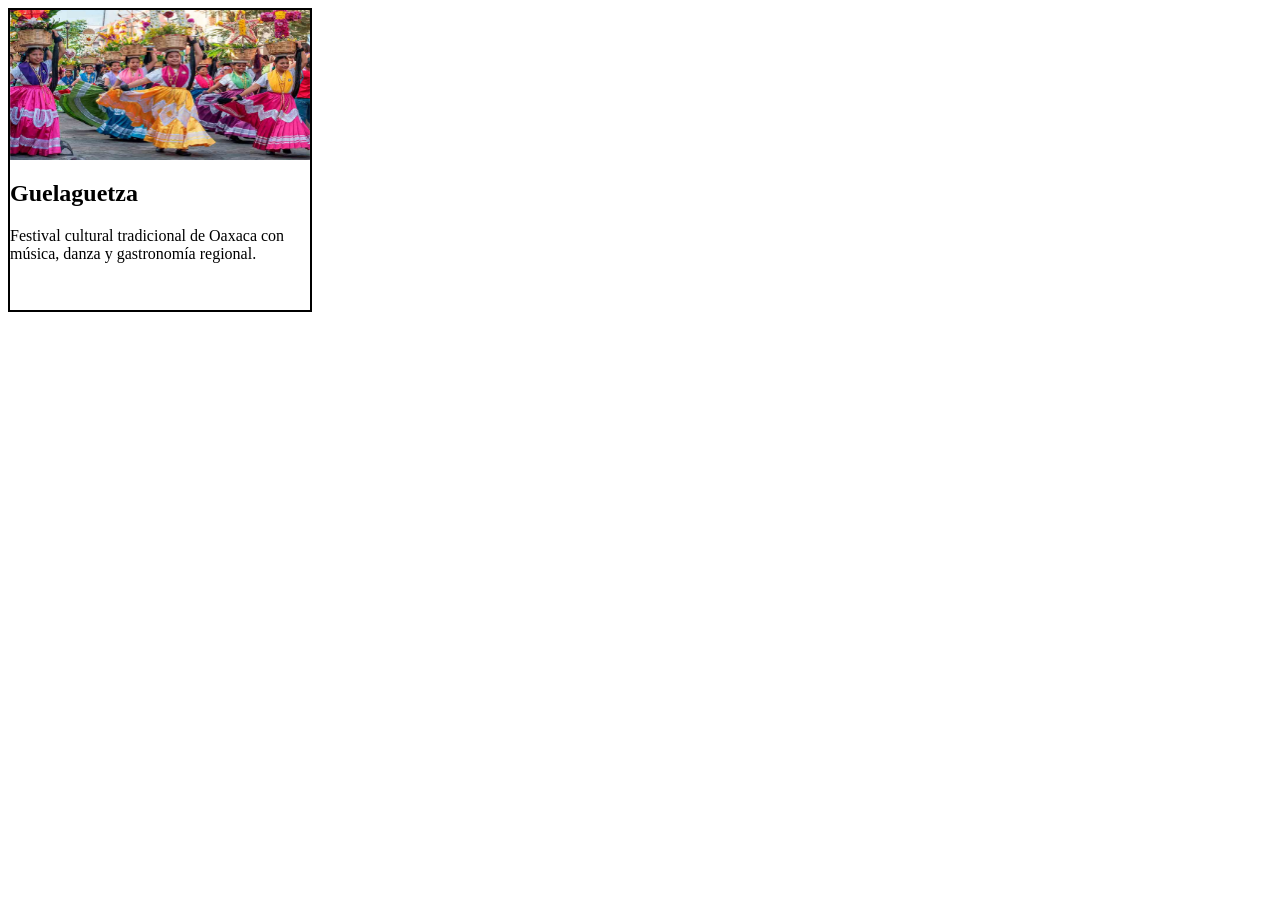
<file: 02-css/02.12 - Overflow/index.html>
<!DOCTYPE html>
<html lang="en">
    <head>
        <meta charset="UTF-8" />
        <link rel="stylesheet" href="style.css" />
    </head>
    <body>
        <header></header>
        <main>
            <article class="event-card">
                <div class="event-image">
                    <img src="guelaguetza.jpg" alt="Guelaguetza">
                </div>
                <div class="event-content">
                    <h2>Guelaguetza</h2>
                    <p> Festival cultural tradicional de Oaxaca con música, danza y gastronomía regional.</p>
                </div>
            </article>
        </main>
    </body>
</html>
</file>
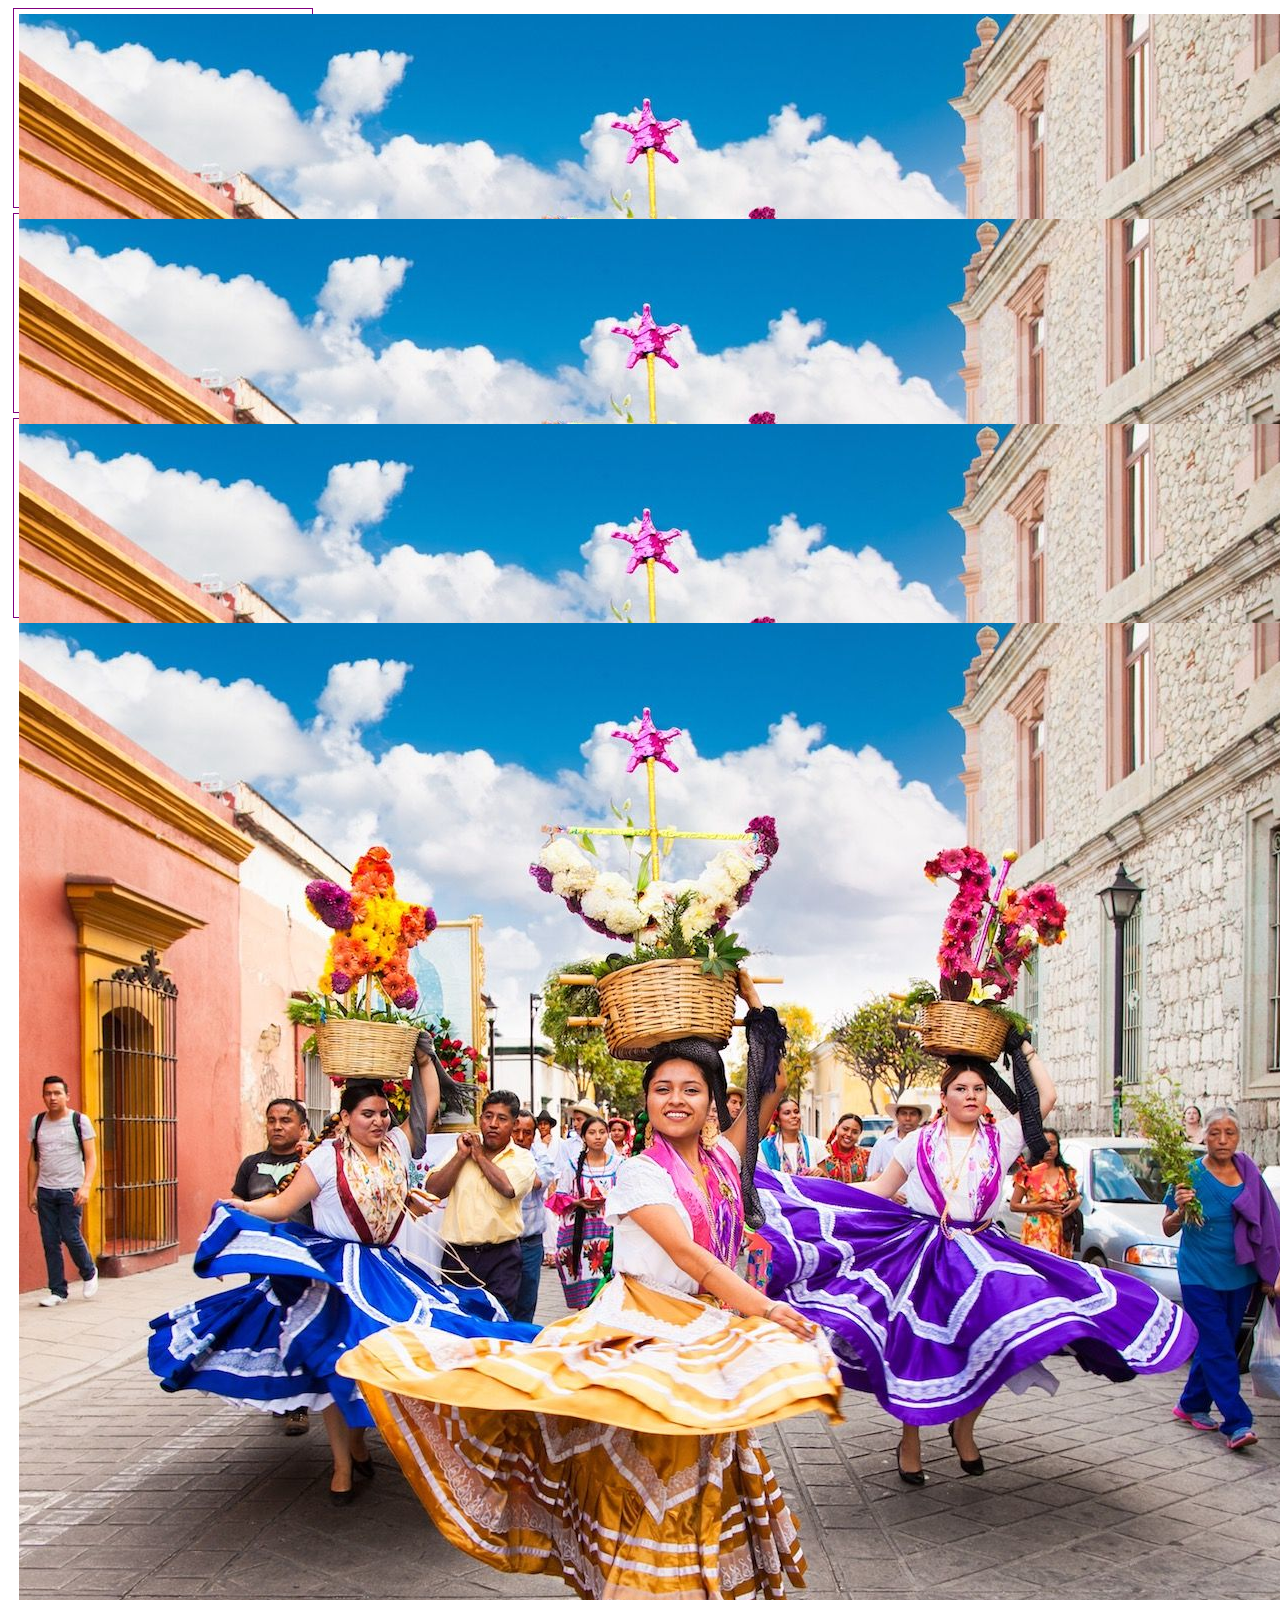
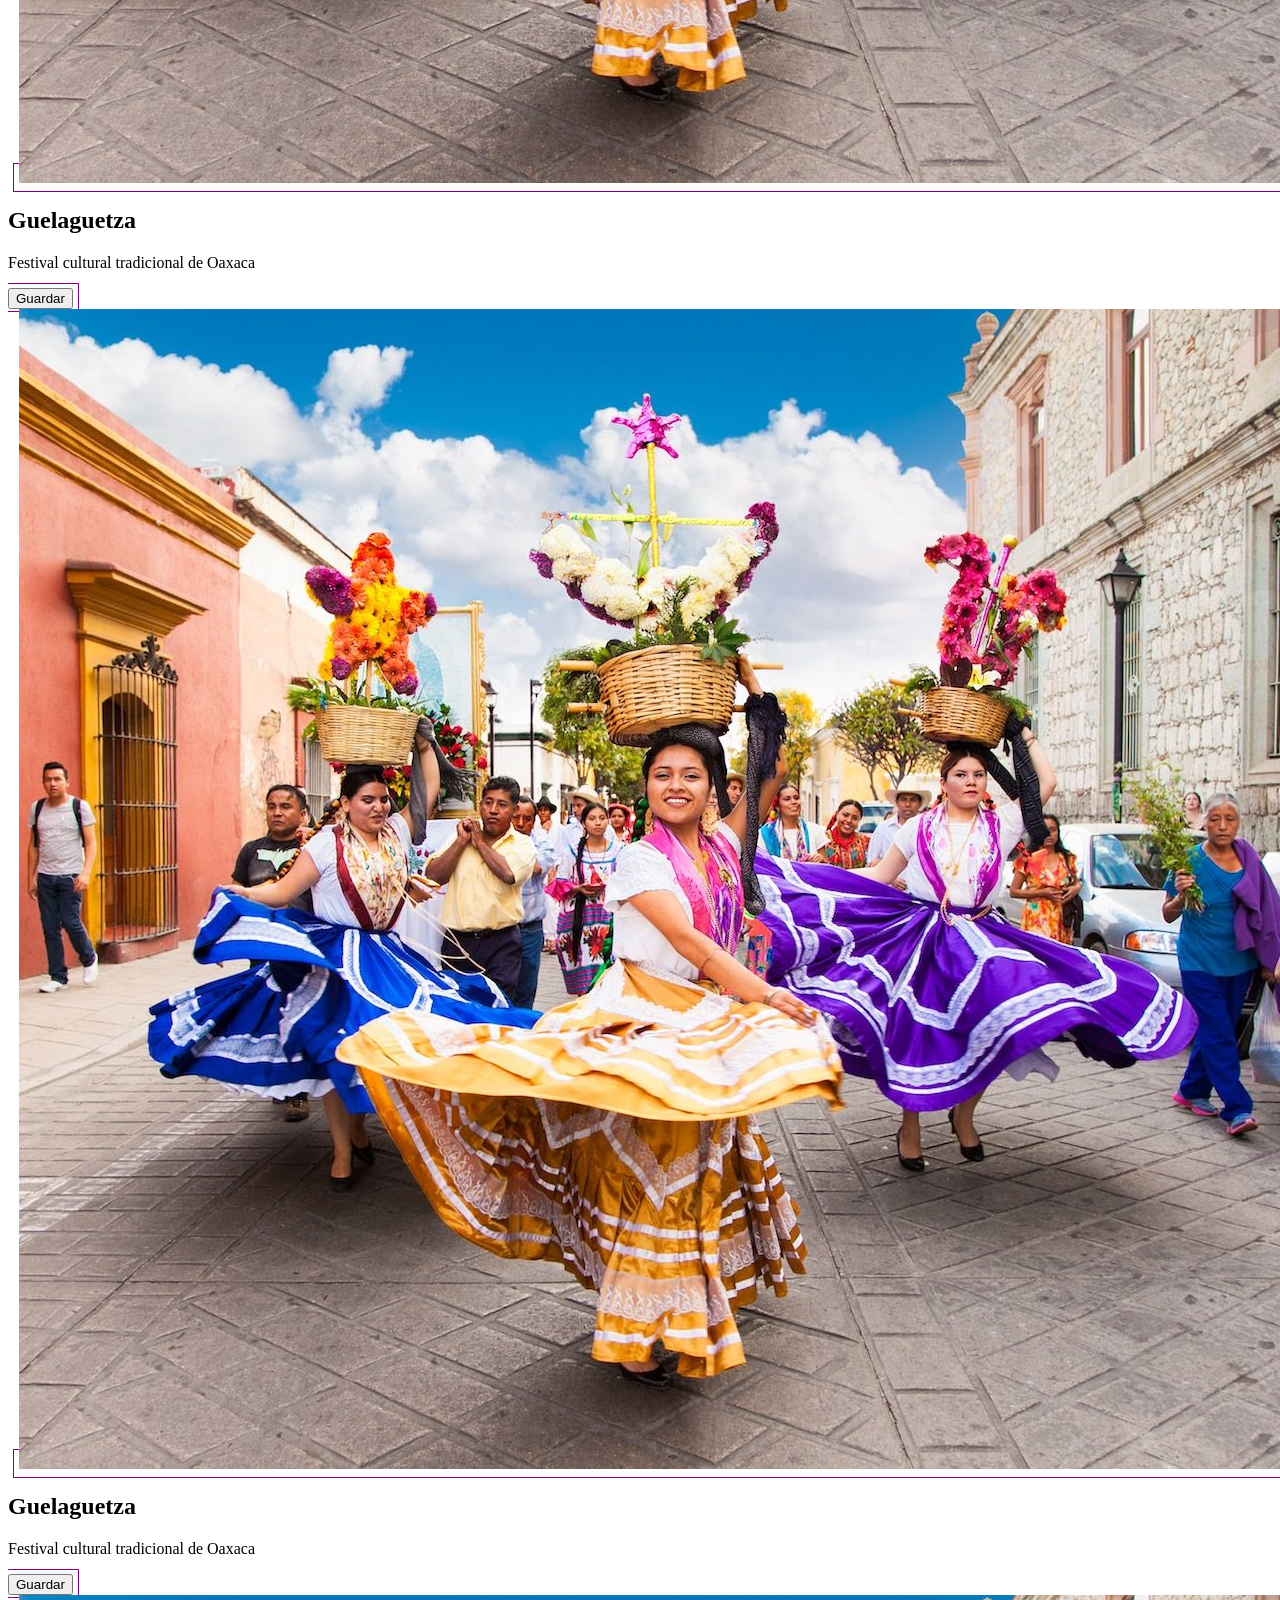
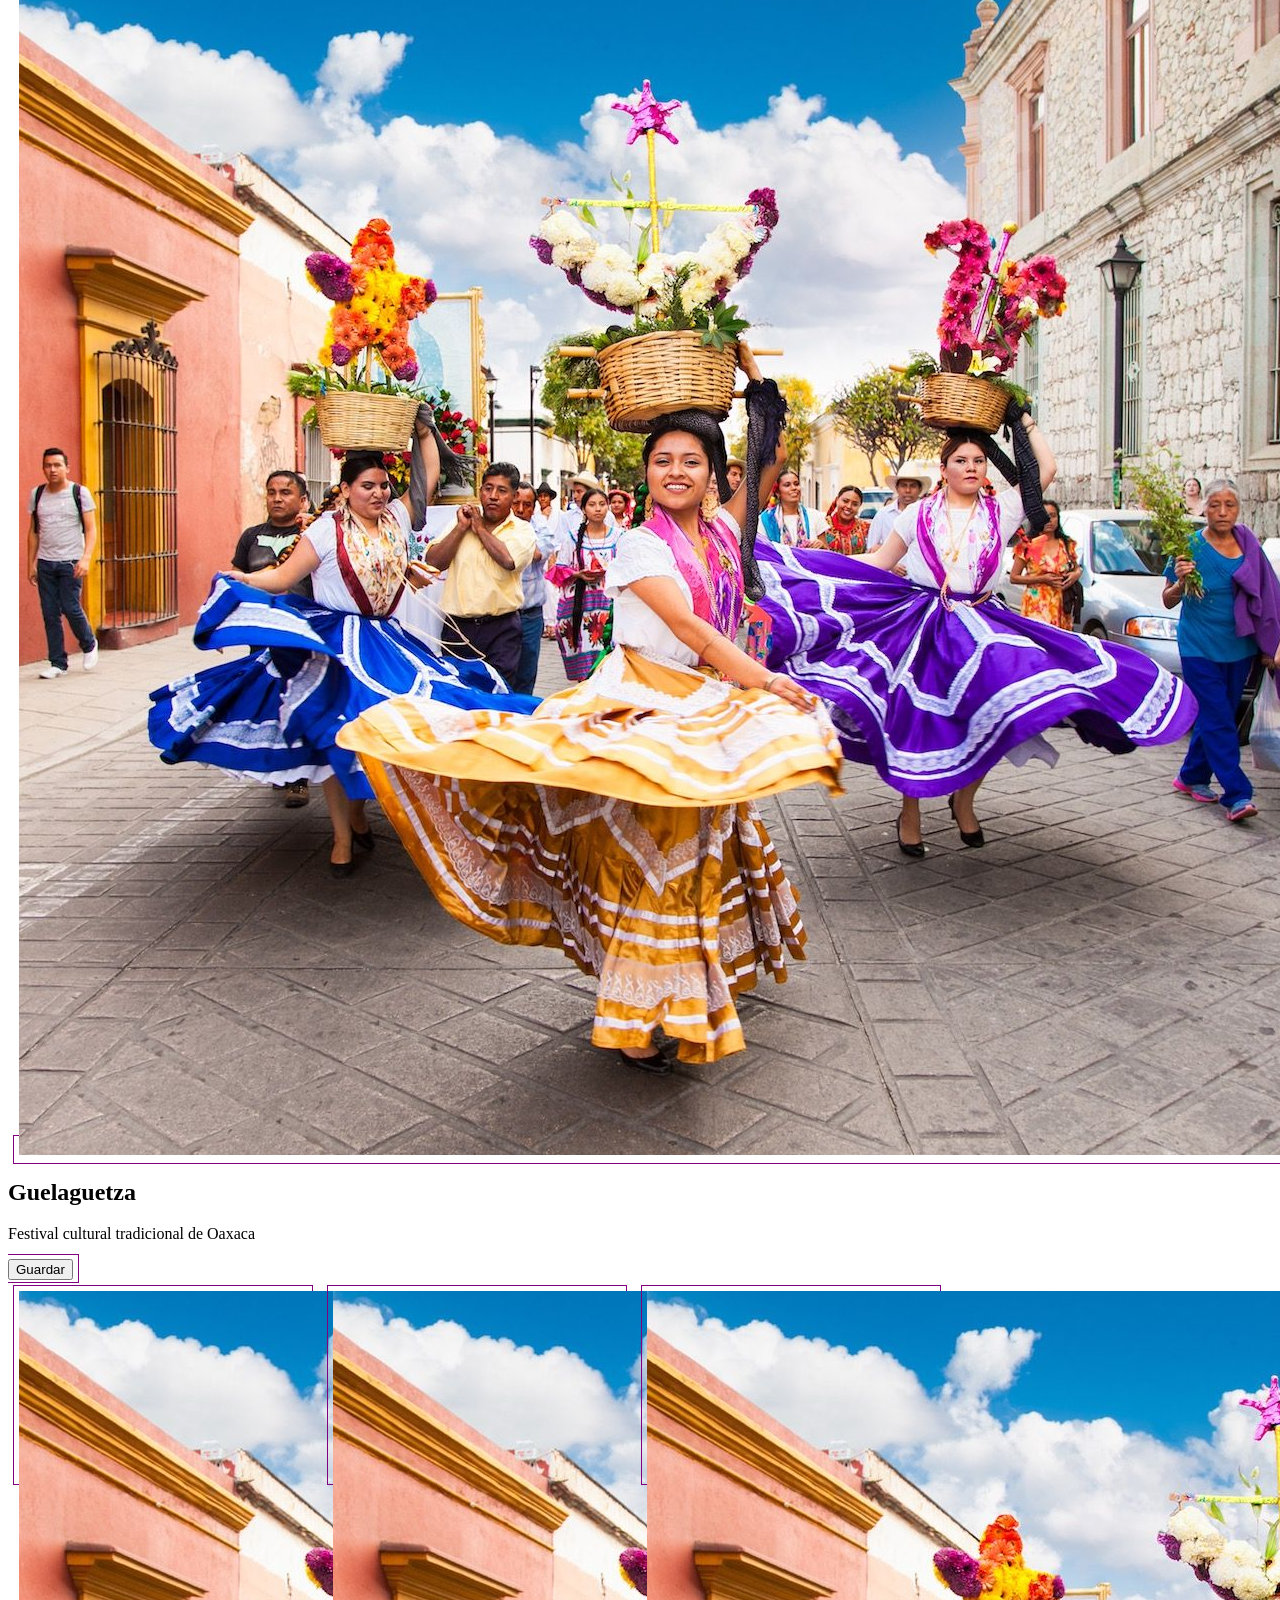
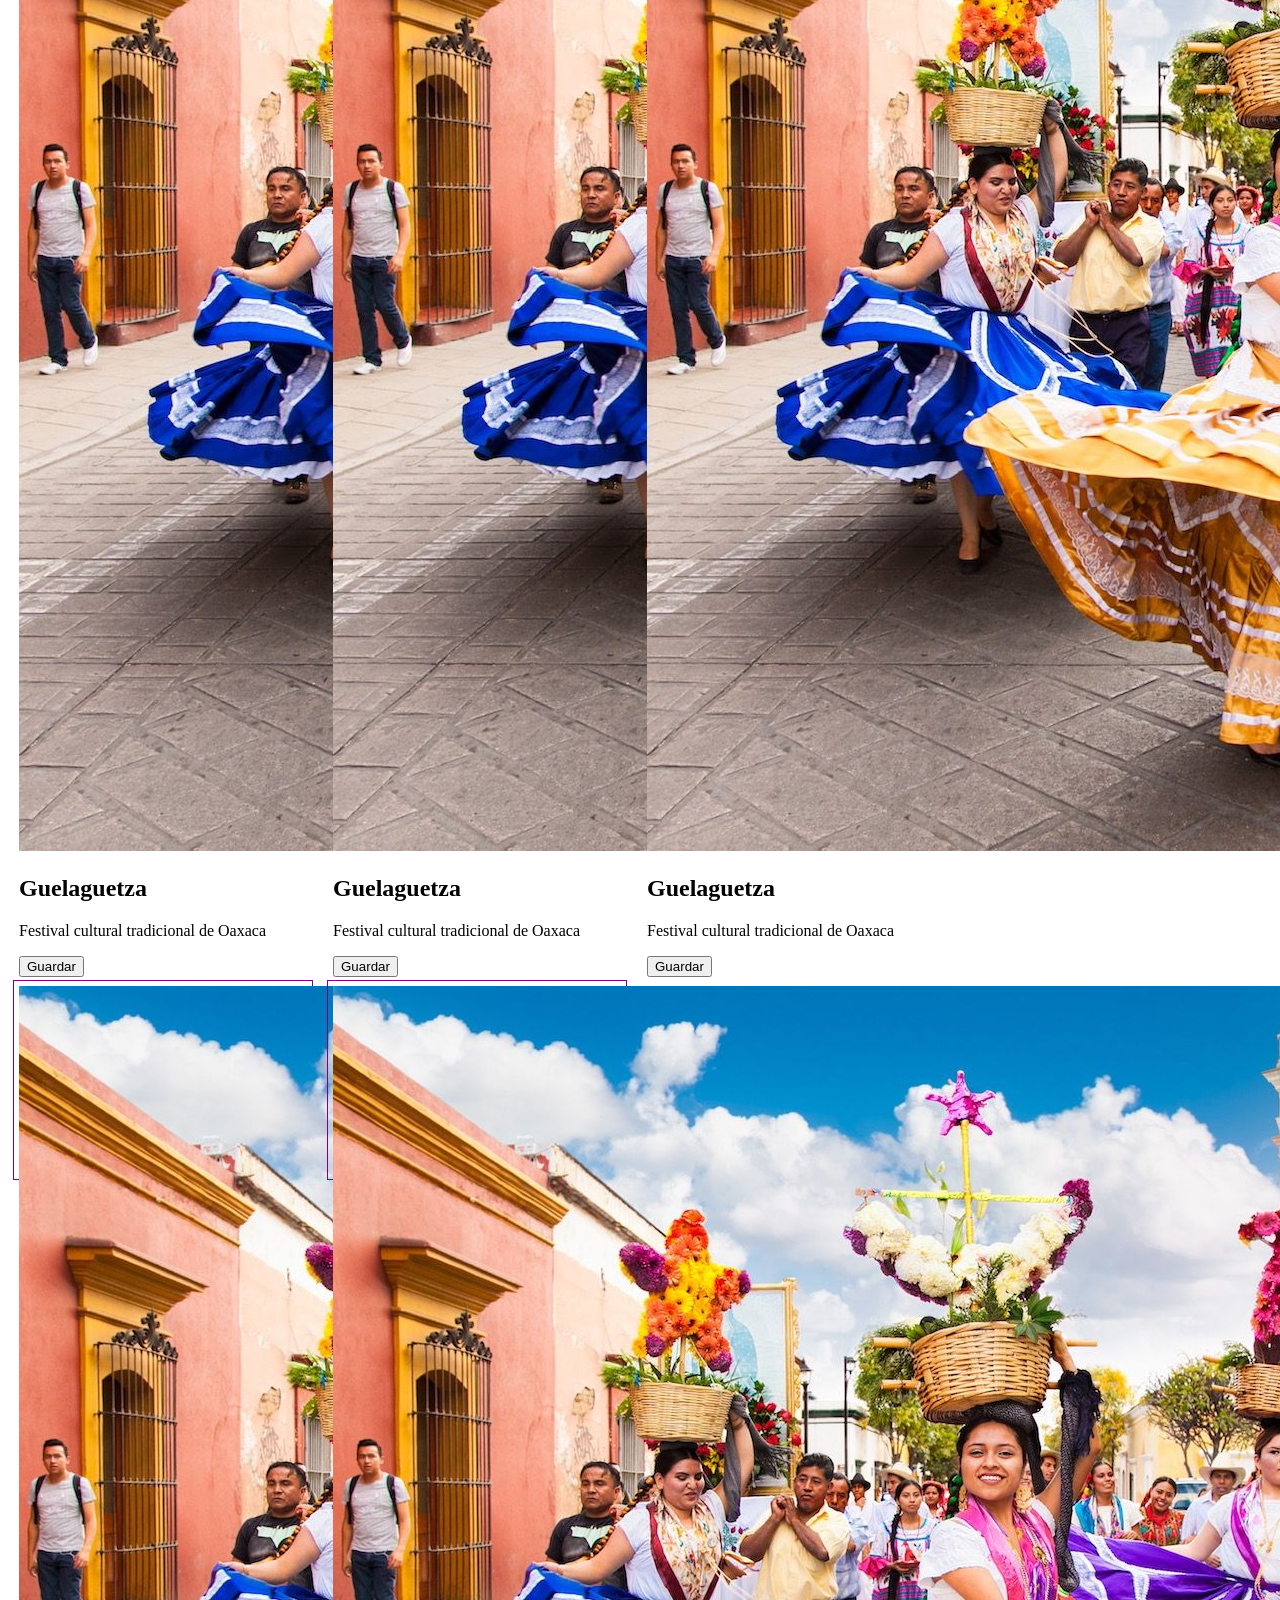
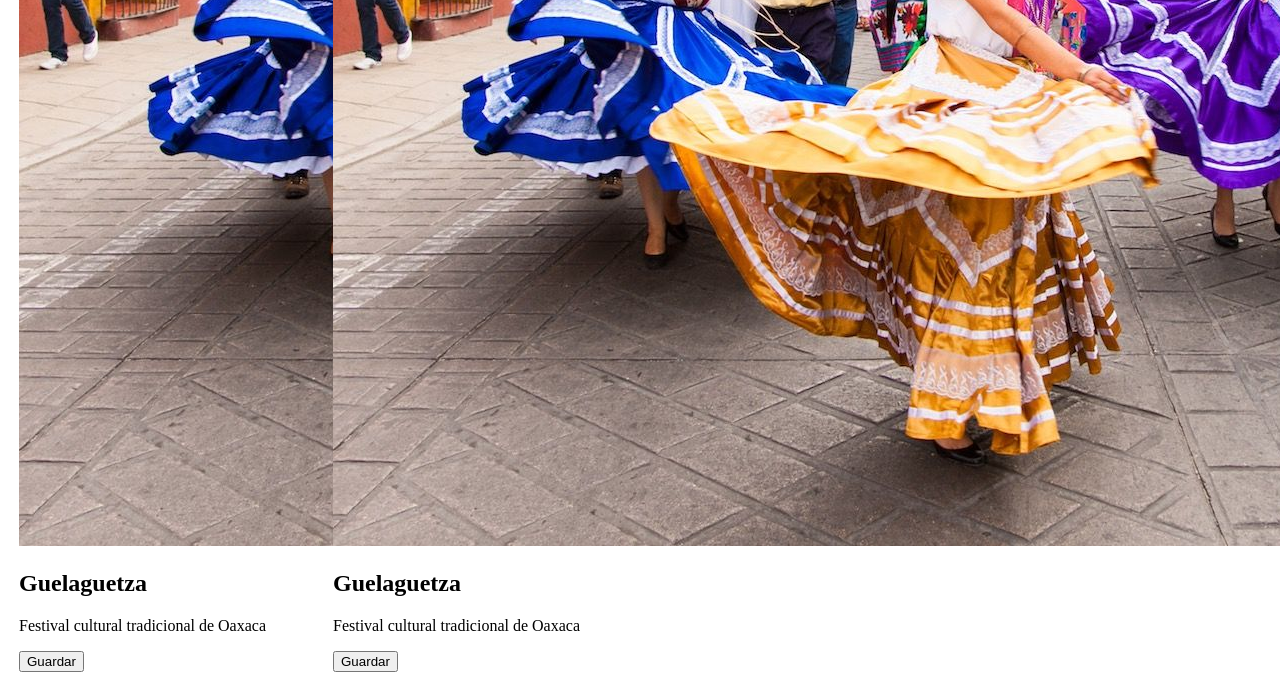
<file: 02-css/02.4 - Display y flujo de documento/index.html>
<!DOCTYPE html>
<head>
    <link rel="stylesheet" href="styles.css">
</head>
<body>
    <header>

    </header>
    <main>
        <section>
            <article class="event-card-block">
                <img
                    src="Guelaguetza-Oaxaca-1.jpg"
                    alt="Imagen de la Guelaguetza 2026"
                    class="event-card-image"
                >
                <h2 class="event-title">
                    Guelaguetza
                </h2>
                <p class="event-description">
                    Festival cultural tradicional de Oaxaca
                </p>
                <button
                    type="button"
                    class="save-event-button"
                >
                    Guardar
                </button>
            </article>
            <article class="event-card-block">
                <img
                    src="Guelaguetza-Oaxaca-1.jpg"
                    alt="Imagen de la Guelaguetza 2026"
                    class="event-card-image"
                >
                <h2 class="event-title">
                    Guelaguetza
                </h2>
                <p class="event-description">
                    Festival cultural tradicional de Oaxaca
                </p>
                <button
                    type="button"
                    class="save-event-button"
                >
                Guardar
                </button>
            </article>
            <article class="event-card-block">
                <img
                    src="Guelaguetza-Oaxaca-1.jpg"
                    alt="Imagen de la Guelaguetza 2026"
                    class="event-card-image"
                >
                <h2 class="event-title">
                    Guelaguetza
                </h2>
                <p class="event-description">
                    Festival cultural tradicional de Oaxaca
                </p>
                <button
                    type="button"
                    class="save-event-button"
                >
                    Guardar
                </button>
            </article>
        </section>
        <section>
            <article class="event-card-inline">
                <img
                    src="Guelaguetza-Oaxaca-1.jpg"
                    alt="Imagen de la Guelaguetza 2026"
                    class="event-card-image"
                >
                <h2 class="event-title">
                    Guelaguetza
                </h2>
                <p class="event-description">
                    Festival cultural tradicional de Oaxaca
                </p>
                <button
                    type="button"
                    class="save-event-button"
                >
                    Guardar
                </button>
            </article>
            <article class="event-card-inline">
                <img
                    src="Guelaguetza-Oaxaca-1.jpg"
                    alt="Imagen de la Guelaguetza 2026"
                    class="event-card-image"
                >
                <h2 class="event-title">
                    Guelaguetza
                </h2>
                <p class="event-description">
                    Festival cultural tradicional de Oaxaca
                </p>
                <button
                    type="button"
                    class="save-event-button"
                >
                Guardar
                </button>
            </article>
            <article class="event-card-inline">
                <img
                    src="Guelaguetza-Oaxaca-1.jpg"
                    alt="Imagen de la Guelaguetza 2026"
                    class="event-card-image"
                >
                <h2 class="event-title">
                    Guelaguetza
                </h2>
                <p class="event-description">
                    Festival cultural tradicional de Oaxaca
                </p>
                <button
                    type="button"
                    class="save-event-button"
                >
                    Guardar
                </button>
            </article>
        </section>
        <section>
            <article class="event-card-inline-block">
                <img
                    src="Guelaguetza-Oaxaca-1.jpg"
                    alt="Imagen de la Guelaguetza 2026"
                    class="event-card-image"
                >
                <h2 class="event-title">
                    Guelaguetza
                </h2>
                <p class="event-description">
                    Festival cultural tradicional de Oaxaca
                </p>
                <button
                    type="button"
                    class="save-event-button"
                >
                    Guardar
                </button>
            </article>
            <article class="event-card-inline-block">
                <img
                    src="Guelaguetza-Oaxaca-1.jpg"
                    alt="Imagen de la Guelaguetza 2026"
                    class="event-card-image"
                >
                <h2 class="event-title">
                    Guelaguetza
                </h2>
                <p class="event-description">
                    Festival cultural tradicional de Oaxaca
                </p>
                <button
                    type="button"
                    class="save-event-button"
                >
                Guardar
                </button>
            </article>
            <article class="event-card-inline-block">
                <img
                    src="Guelaguetza-Oaxaca-1.jpg"
                    alt="Imagen de la Guelaguetza 2026"
                    class="event-card-image"
                >
                <h2 class="event-title">
                    Guelaguetza
                </h2>
                <p class="event-description">
                    Festival cultural tradicional de Oaxaca
                </p>
                <button
                    type="button"
                    class="save-event-button"
                >
                    Guardar
                </button>
            </article>
        </section>
        <section>
            <article class="event-card-inline-block">
                <img
                    src="Guelaguetza-Oaxaca-1.jpg"
                    alt="Imagen de la Guelaguetza 2026"
                    class="event-card-image"
                >
                <h2 class="event-title">
                    Guelaguetza
                </h2>
                <p class="event-description">
                    Festival cultural tradicional de Oaxaca
                </p>
                <button
                    type="button"
                    class="save-event-button"
                >
                    Guardar
                </button>
            </article>
            <article class="event-card-inline-block">
                <img
                    src="Guelaguetza-Oaxaca-1.jpg"
                    alt="Imagen de la Guelaguetza 2026"
                    class="event-card-image"
                >
                <h2 class="event-title">
                    Guelaguetza
                </h2>
                <p class="event-description">
                    Festival cultural tradicional de Oaxaca
                </p>
                <button
                    type="button"
                    class="save-event-button"
                >
                Guardar
                </button>
            </article>
            <article class="event-card-none">
                <img
                    src="Guelaguetza-Oaxaca-1.jpg"
                    alt="Imagen de la Guelaguetza 2026"
                    class="event-card-image"
                >
                <h2 class="event-title">
                    Guelaguetza
                </h2>
                <p class="event-description">
                    Festival cultural tradicional de Oaxaca
                </p>
                <button
                    type="button"
                    class="save-event-button"
                >
                    Guardar
                </button>
            </article>
        </section>
    </main>
</body>
</file>
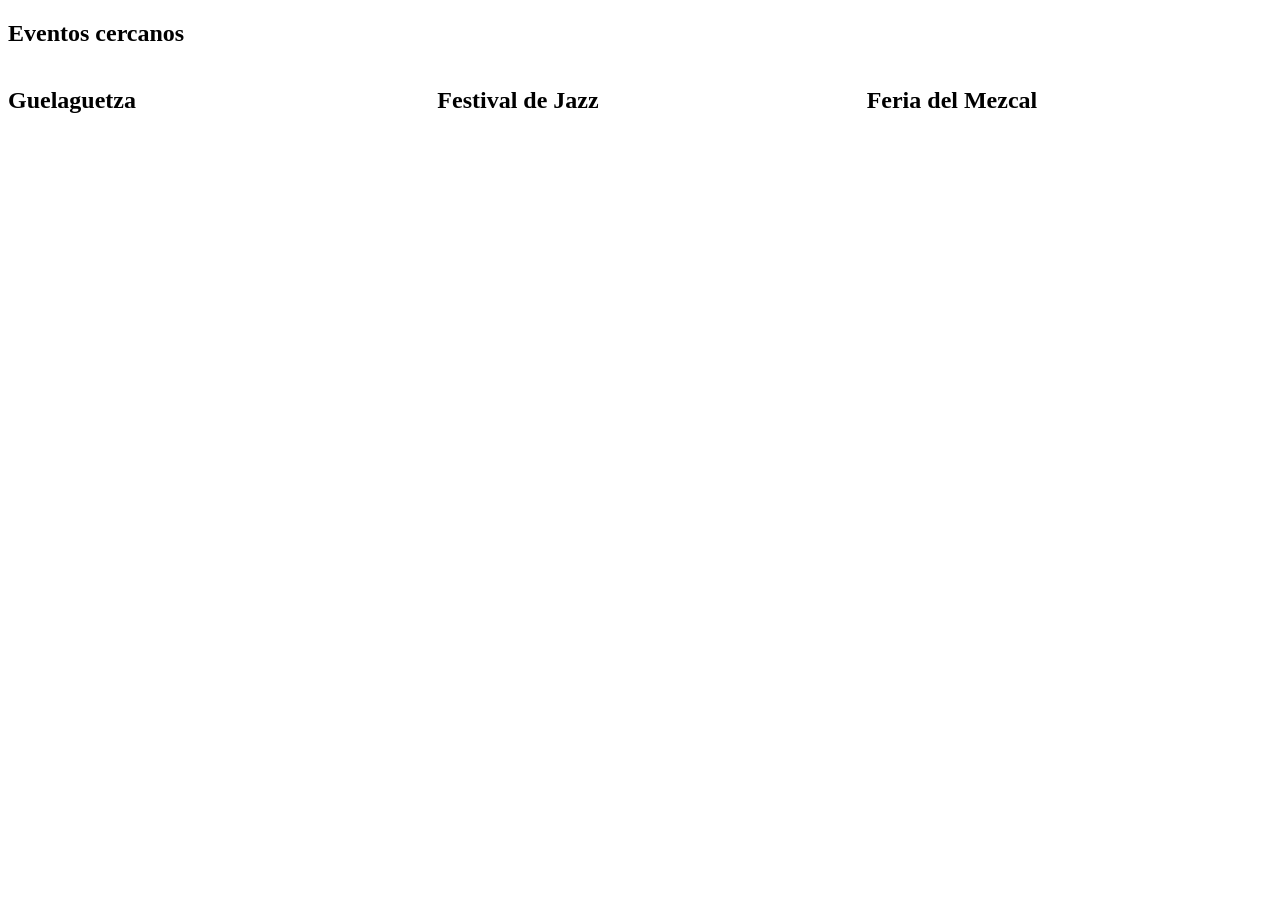
<file: 02-css/02.8 - Responsive design y unidades/index.html>
<!DOCTYPE html>
<html lang="en">    
    <head>
        <meta charset="UTF-8">
        <title>Responsive Design y Unidades</title>
        <link rel="stylesheet" href="style.css">
    </head>
    <body>
        <header></header>
        <main>
            <section class="events-section">
                <h1>Eventos cercanos</h1>
                <div class="events">
                    <article class="event-card">
                        <h2>Guelaguetza</h2>
                    </article>
                    <article class="event-card">
                        <h2>Festival de Jazz</h2>
                    </article>
                    <article class="event-card">
                        <h2>Feria del Mezcal</h2>
                    </article>
                </div>
            </section>
        </main>
    </body>
</html>
</file>
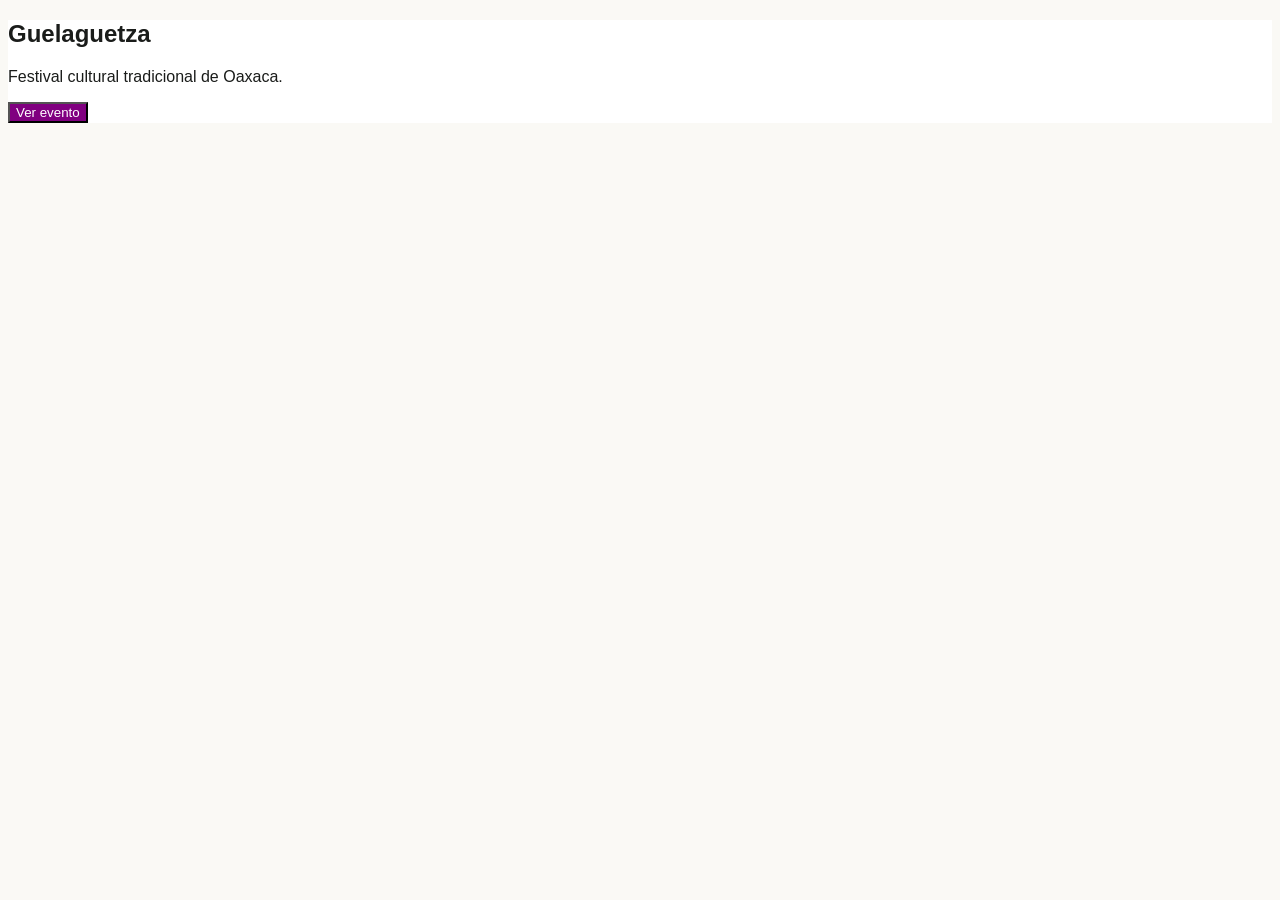
<file: 02-css/02.9 - Tipografía y Variables/index.html>
<!DOCTYPE html>
<html lang="en">
    <head>
        <meta charset="UTF-8">
        <title>Tipografía</title>
        <link rel="stylesheet" href="style.css">
    </head>
    <body>
        <main>
            <section class="event-card">
                <h1>Guelaguetza</h1>
                <p>Festival cultural tradicional de Oaxaca.</p>
                <button>Ver evento</button>
            </section>
        </main>
    </body>
</html>
</file>
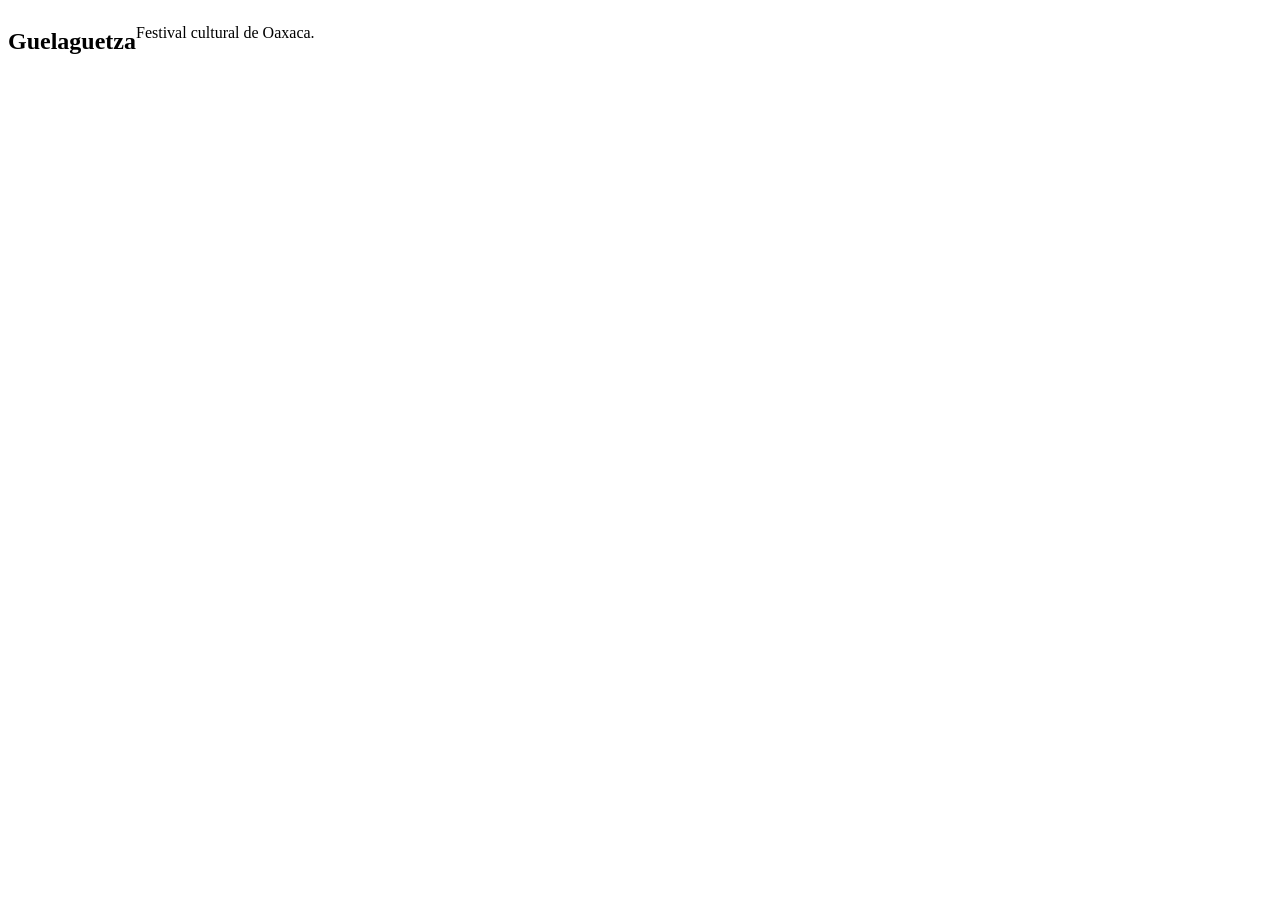
<file: 02-css/02.13 - CSS moderno/Ejercicio 1 - Container queires/index.html>
<!DOCTYPE html>
<html lang="en">
    <head>
        <link rel="stylesheet" href="style.css">
    </head>
    <body>
        <main>
            <div class="events-container">
                <article class="event-card">
                    <h2>Guelaguetza</h2>
                    <p>Festival cultural de Oaxaca.</p>
                </article>
            </div>
        </main>
    </body>
</html>
</file>
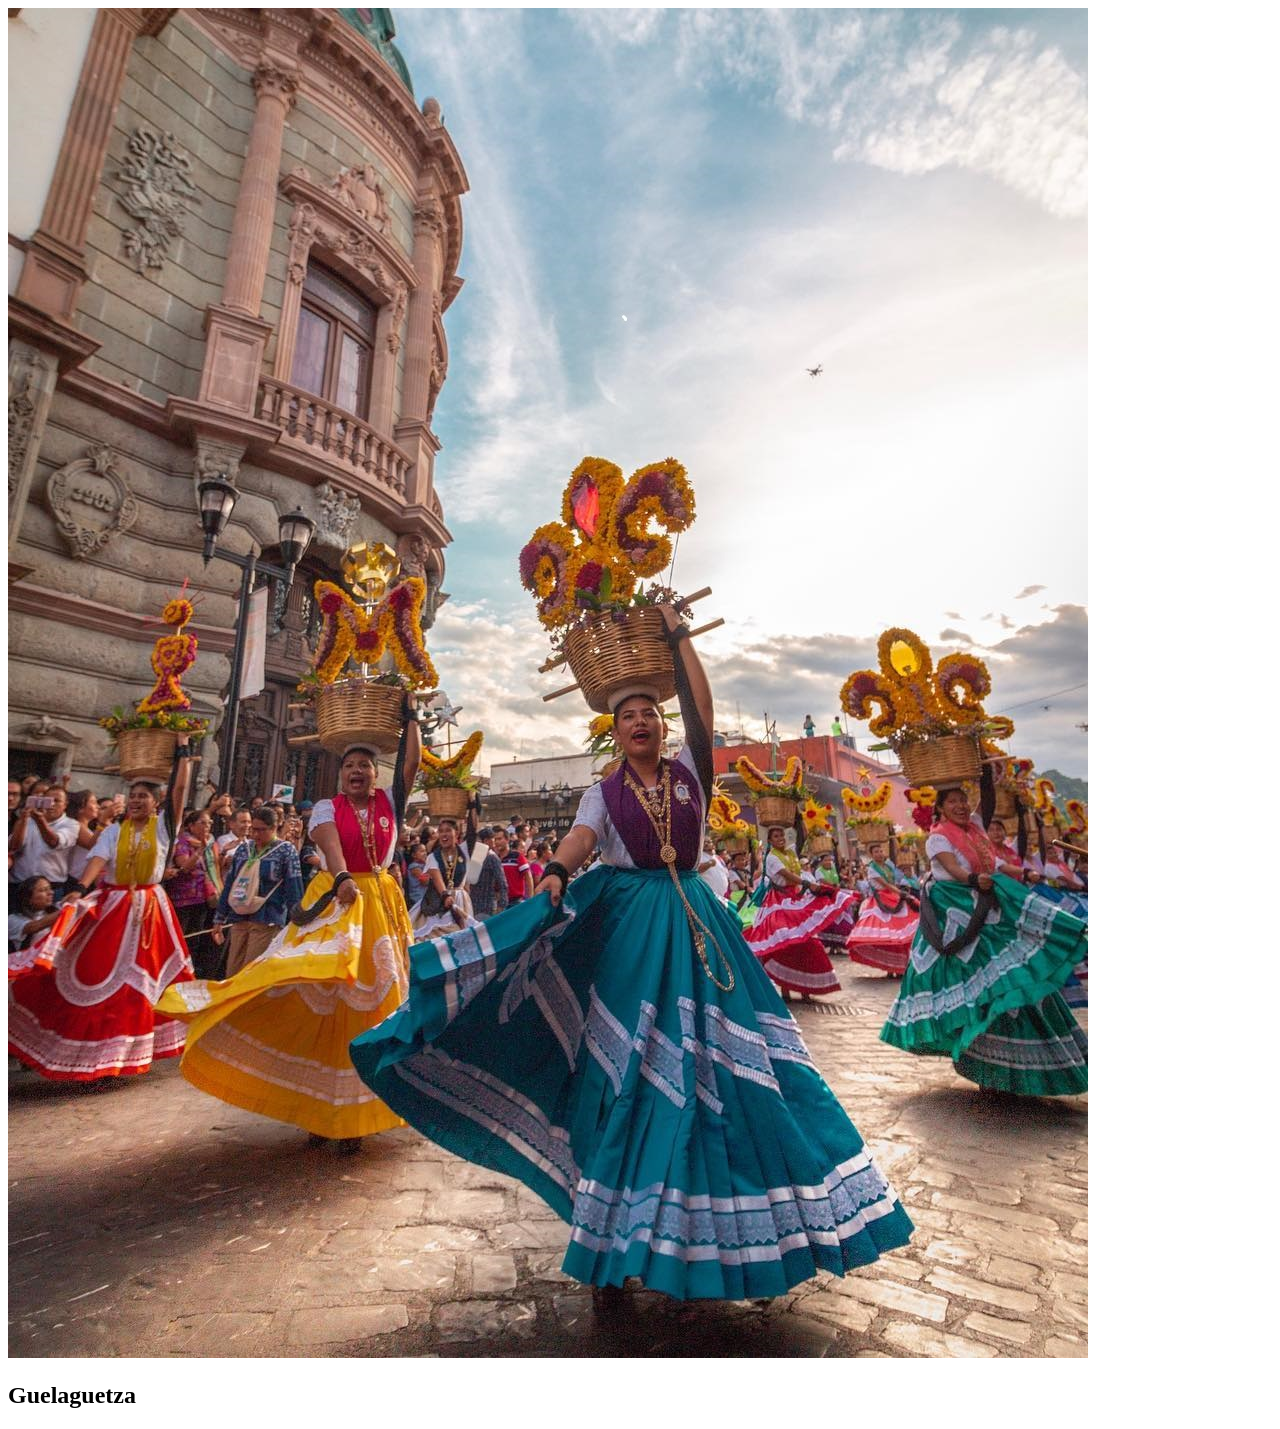
<file: 02-css/02.13 - CSS moderno/Ejercicio 2 - aspect-ratio/index.html>
<!DOCTYPE html>
<html lang="en">
    <head>
        <meta charset="UTF-8">
        <link rel="stylesheet" href="style.css">
    </head>
    <body>
        <header></header>
        <body>
            <main>
                <article class="event-card">
                    <img
                        class="event-card-image"
                        src="guelaguetza.jpg"
                        alt="Guelaguetza"
                    />
                    <h2>Guelaguetza</h2>
                </article>
            </main>
        </body>
    </body>
</html>
</file>
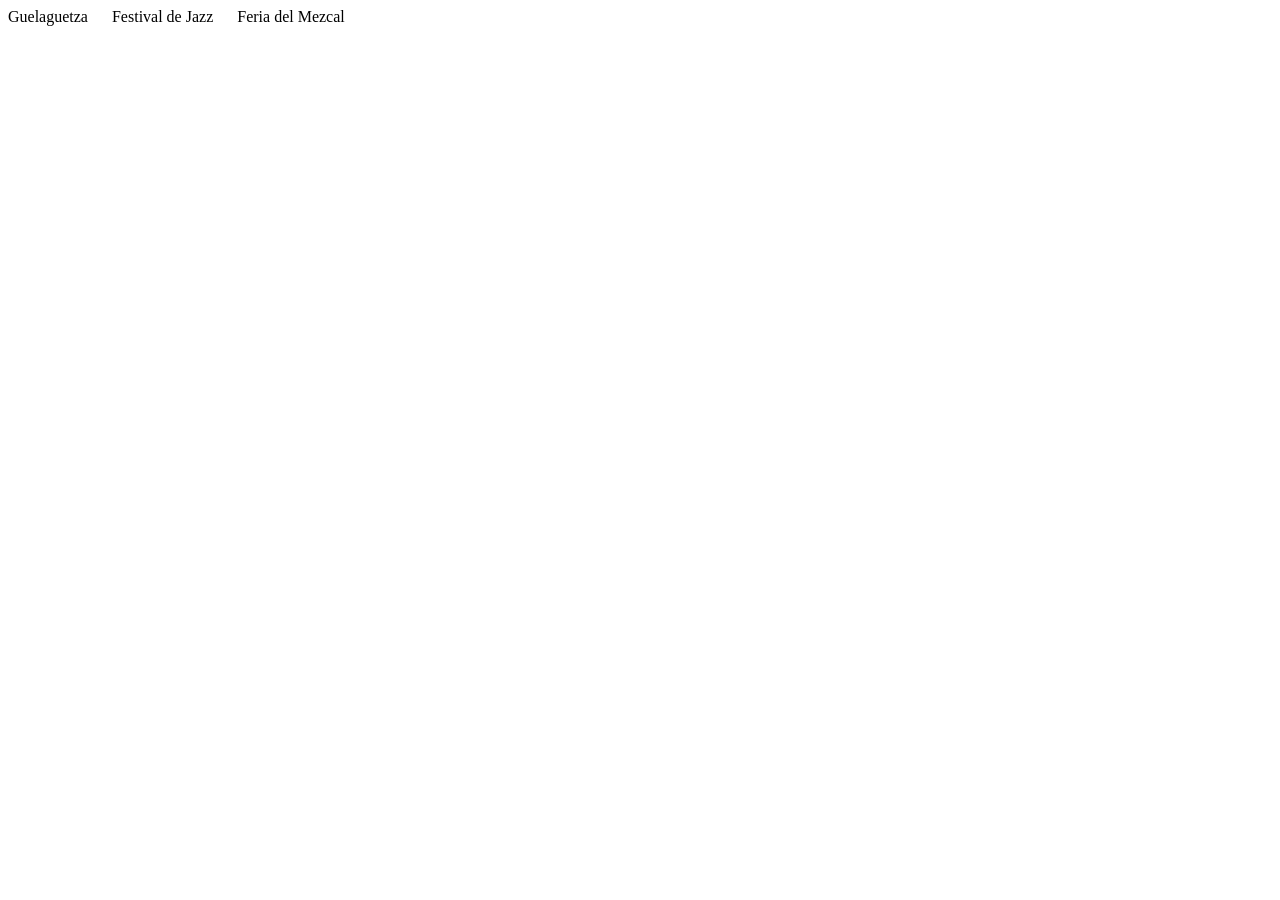
<file: 02-css/02.5 - Flexbox/Ejercicio 2/index.html>
<!DOCTYPE html>
<html>
    <head>
        <meta charset="UTF-8">
        <link rel="stylesheet" href="styles.css">
    </head>
    <body>
        <header></header>
        <main>
            <section class="events">
                <article class="event-card">Guelaguetza</article>
                <article class="event-card">Festival de Jazz</article>
                <article class="event-card">Feria del Mezcal</article>
            </section>
        </main>
        <footer></footer>
    </body>
</html>
</file>
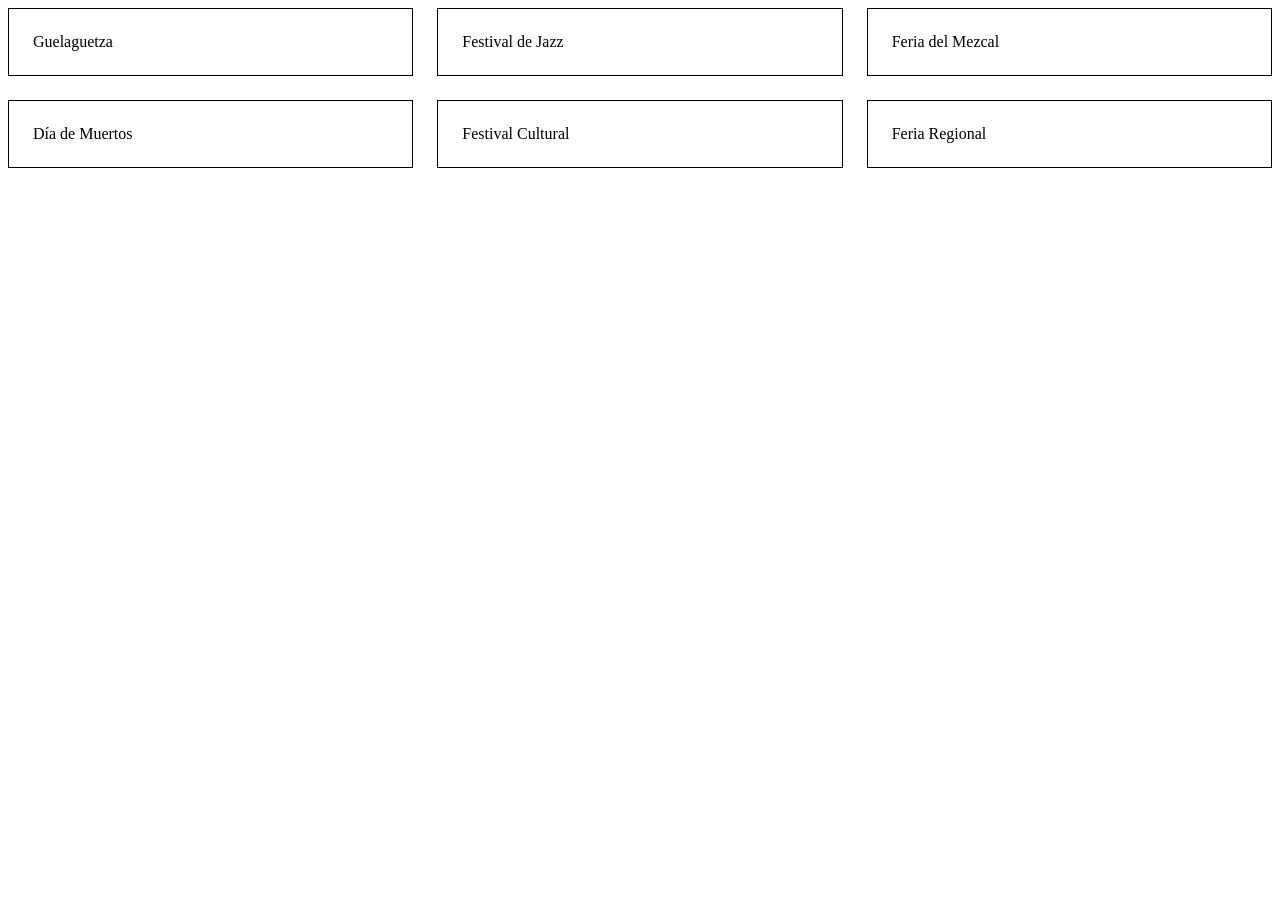
<file: 02-css/02.7 - Grid/Ejercicio 1/index.html>
<!DOCTYPE html>
<html lang="en">
    <head>
        <meta charset="UTF-8">
        <link rel="stylesheet" href="style.css">
    </head>
    <body>
        <section class="events">
            <article class="event-card">Guelaguetza</article>
            <article class="event-card">Festival de Jazz</article>
            <article class="event-card">Feria del Mezcal</article>
            <article class="event-card">Día de Muertos</article>
            <article class="event-card">Festival Cultural</article>
            <article class="event-card">Feria Regional</article>
        </section>
    </body>
</html>
</file>
<file: 02-css/02.12 - Overflow/style.css>
.event-card {
    width: 300px;
    height: 300px;
    border: 2px solid black;
}
.event-image {
    height: 150px;
    overflow: hidden;
}
.event-image img {
    width: 100%;
    height: 100%;
}
</file>
<file: 02-css/02.4 - Display y flujo de documento/styles.css>
.event-card-block {
    display: block;
    width: 300px;
    height: 200px;
    padding: 5px;
    margin: 5px;
    border: 1px solid purple;
    box-sizing: border-box;
}
.event-card-inline {
    display: inline;
    width: 300px;
    height: 200px;
    padding: 5px;
    margin: 5px;
    border: 1px solid purple;
    box-sizing: border-box;
}
.event-card-inline-block {
    display: inline-block;
    width: 300px;
    height: 200px;
    padding: 5px;
    margin: 5px;
    border: 1px solid purple;
    box-sizing: border-box;
}
.event-card-none {
    display: none;
    width: 300px;
    height: 200px;
    padding: 5px;
    margin: 5px;
    border: 1px solid purple;
    box-sizing: border-box;
}
</file>
<file: 02-css/02.8 - Responsive design y unidades/style.css>
/*11. Nuestro primer layout responsive
.events-section {
    width: 100%;
    max-width: 1280px;
    margin: 0 auto;
    padding: 0 16px;
}
.events {
    display: grid;
    grid-template-columns: repeat(3, 1fr);
    gap: 24px;
}
.event-card {
    min-height: 200px;
    border: 1px solid;
    padding: 24px;
}*/
/*12. Media Queries
.events-section {
    width: 100%;
    max-width: 1280px;
    margin: 0 auto;
    padding: 0 16px;
}
@media (max-width: 768px) {
    .events {
        grid-template-columns: 1fr;
    }
}
.event-card {
    min-height: 200px;
    border: 1px solid;
    padding: 24px;
}*/
/*13. Mobile First
.events {
    display: grid;
    grid-template-columns: 1fr;
    gap: 16px;
}
@media (min-width: 768px) {
    .events {
        grid-template-columns: repeat(2, 1fr);
        gap: 24px;
    }
}
@media (min-width: 1024px) {
    .events {
        grid-template-columns: repeat(3, 1fr);
    }
}*/
/*Ejercicio*/
.events {
    display: grid;
    grid-template-columns: 1fr;
    gap: 16px;
}
@media (min-width: 768px) {
    .events {
        grid-template-columns: repeat(2, 1fr);
        gap: 24px;
    }
}
@media (min-width: 1024px) {
    .events {
        grid-template-columns: repeat(3, 1fr);
    }
}
</file>
<file: 02-css/02.9 - Tipografía y Variables/style.css>
:root {
    --primary: purple;
    --background: #faf9f5;
    --surface: #ffffff;
    --on-surface: #1a1c1a;
}
body {
    background-color: var(--background);
    color: var(--on-surface);
}

.event-card {
    background-color: var(--surface);
}

.event-card h1 {
    font-family: "Montserrat", sans-serif;
}

.event-card p {
    font-family: "Inter", sans-serif;
}

.event-card button {
    background-color: var(--primary);
    color: white;
}
</file>
<file: 02-css/02.13 - CSS moderno/Ejercicio 1 - Container queires/style.css>
.events-container {
    container-type: inline-size;
}

.event-card {
    display: block;
}

@container (min-width: 500px){
    .event-card {
        display: flex;
    }
}
</file>
<file: 02-css/02.13 - CSS moderno/Ejercicio 2 - aspect-ratio/style.css>
.event-card-image {
    aspect-ratio: 16/9;
    object-fit: cover;
}
</file>
<file: 02-css/02.5 - Flexbox/Ejercicio 2/styles.css>
.events {
    display: flex;
    gap: 24px;
    flex-wrap: wrap;
}

.event-card {

}
</file>
<file: 02-css/02.7 - Grid/Ejercicio 1/style.css>
/*Ejemplo 1
.events {
    display: grid;
    grid-template-columns: repeat(3, 1fr);
    gap: 24px;
}

.event-card {
    padding: 24px;
    border: 1px solid black;
}
*/
/*Ejemplo 2
.events {
    display: grid;
    grid-template-columns: repeat(2, 1fr);
    gap: 24px;
}

.event-card {
    padding: 24px;
    border: 1px solid black;
}
*/
/*Ejemplo 3
.events {
    display: grid;
    grid-template-columns: 1fr 2fr;
    gap: 24px;
}

.event-card {
    padding: 24px;
    border: 1px solid black;
}
*/
/*Ejemplo 4*/
.events {
    display: grid;
    grid-template-columns: repeat(3, minmax(150px, 1fr));
    gap: 24px;
}

.event-card {
    padding: 24px;
    border: 1px solid black;
}
</file>
